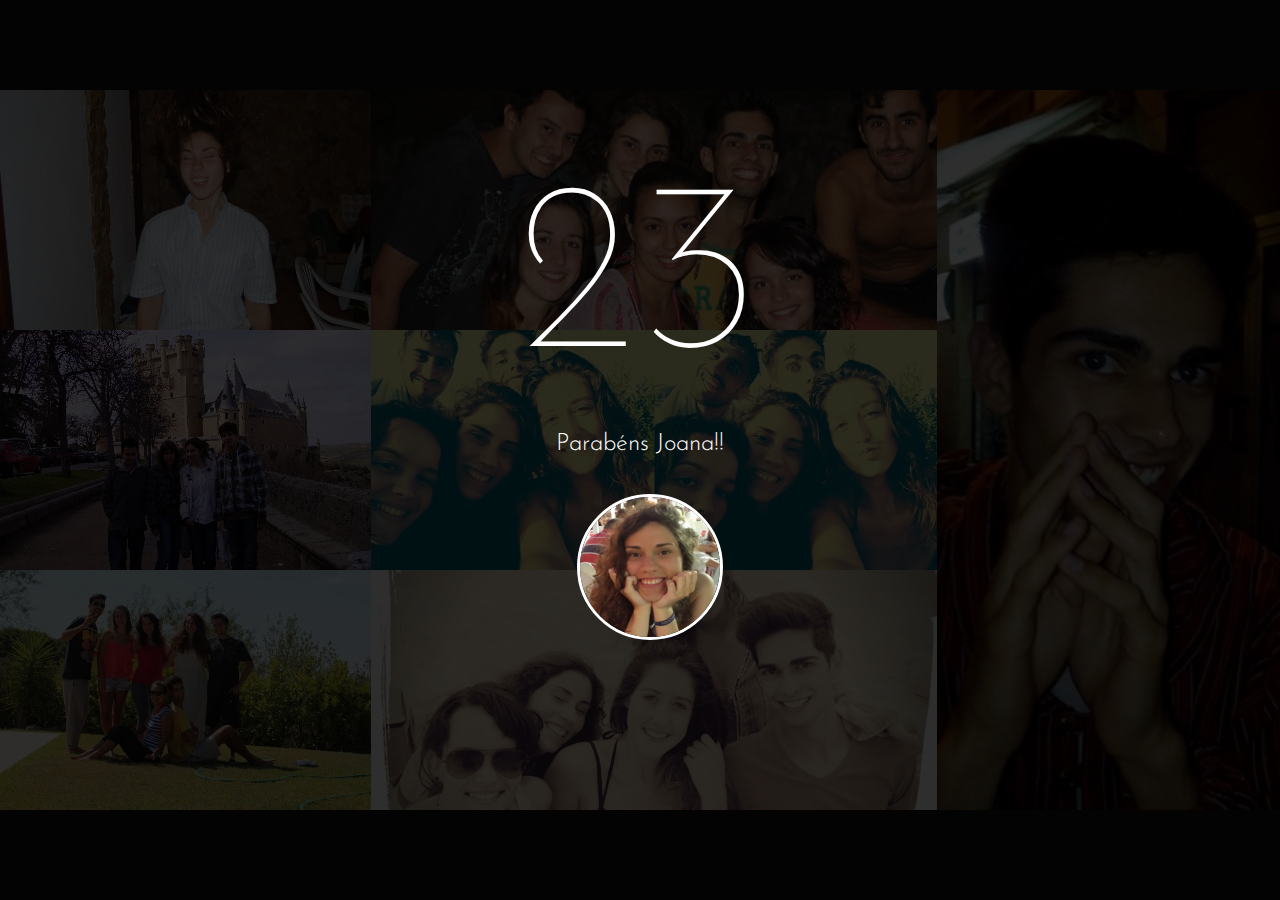
<file: index.html>
<!DOCTYPE html>
<html lang="pt-pt">
  <head>
    <meta charset="UTF-8">
    <meta name="viewport" content="width=device-width, initial-scale=1">
    <meta http-equiv="x-ua-compatible" content="ie=edge">
    <title>Parabéns!</title>
    <link href='https://fonts.googleapis.com/css?family=Josefin+Sans:100,300' rel='stylesheet' type='text/css'>
    <link rel="stylesheet" href="style.css">
  </head>
  <body>
    <div class="cover super-centered-container">
      <div class="overlay-static">
        <div class="inline-blocks">
          <h2 class="twenty-one block">23</h2>
        </div>
        <h1 class="bday">Parabéns Joana!!</h1>&nbsp;&nbsp;&nbsp;&nbsp;&nbsp;&nbsp;&nbsp;&nbsp;&nbsp;&nbsp;&nbsp;&nbsp;&nbsp;&nbsp;&nbsp;<img class="image block" src="joana.png">
      </div>
    </div>
  </body>
</html>
</file>
<file: style.css>
.inline-blocks > .block {
  display: inline-block;
  vertical-align: middle;
}
.image {
  height: 140px;
  width: 140px;
  border-radius: 180px;
  border: 3px solid #fff;
  margin-top: 22px;
  margin-right: 40px;

}

.twenty-one {
  font-size: 240px;
  font-family: 'Josefin Sans';
  font-weight: 100;
  line-height: 180px;
  color: #fff;
  margin: 40px 0;
}

.bday {
  font-size: 24px;
  color: #fff;
  font-family: 'Josefin Sans';
  font-weight: 300;
  text-align: center;
}

.cover {
  background: rgba(0,0,0,0.82);
  position: absolute;
  width: 100%;
  height: 100%;
  top:0;
  left: 0;
  z-index: 1000;
}

#can {
  position: absolute;
  width: 100%;
  height: 100%;
  top: 0;
  left: 0;
}

.super-centered-container {
  display:flex;
  align-items: center;
  justify-content: center;
}

html,body {
  width: 100%;
  height: 100%;
  margin: 0;
  background:#131313;
  overflow:hidden;
}

a {
  color: skyblue;
  text-decoration: none;
}

.overlay-static {
  position: relative;
  z-index: 1000;
  margin-bottom: 100px;
}

body {
  background: url("fundo.jpg") no-repeat center center fixed;
  background-position: center center;
  background-size: contain;
}
</file>
